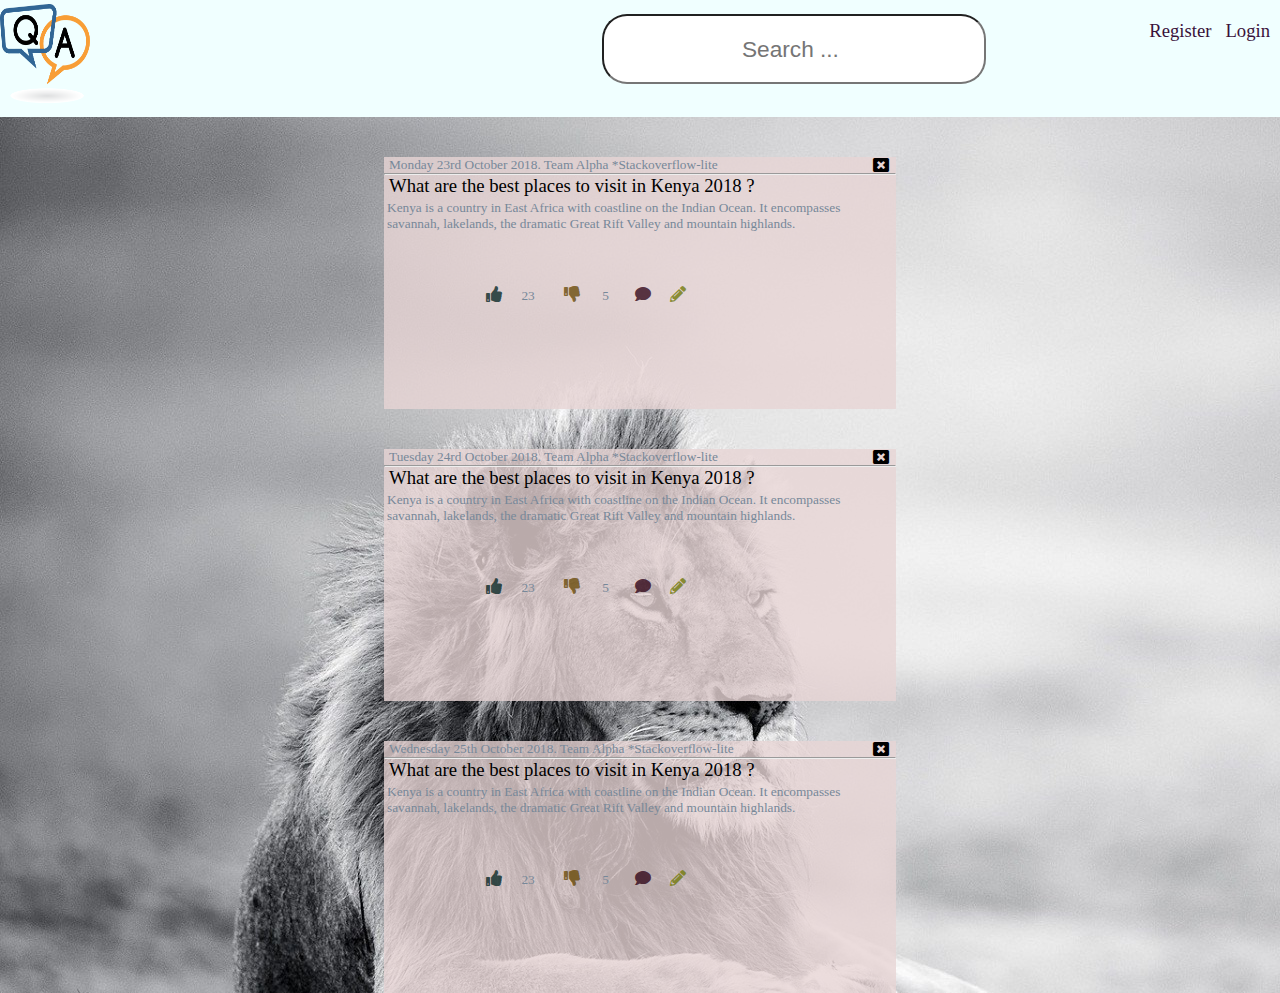
<file: app/index.html>
<html>

<head>
    <title>Stackoverflow-lite</title>
    <meta name="viewport" content="width=device-width, initial-scale=1">
    <link rel="stylesheet" type="text/css" media="screen" href="css/styles.css" />
    <link rel="stylesheet" href="css/font/css/all.css">
</head>

<body background="imgs/back.jpg">
    <div class="nav">
        <img class="logo" src="imgs/logo.png">
        <input class="search" type="text" placeholder="Search ... ">
        <ul class="links">
            <li><a href="register.html">Register</a></li>
            <li><a href="login.html">Login</a></li>
        </ul>
    </div>
    <div class="main">
        <div class="center">
            <small>Monday 23rd October 2018. Team Alpha  *Stackoverflow-lite</small>
            <i class="fa fa-window-close"></i>
            <hr>
            <h3>What are the best places to visit in Kenya 2018 ?</h3>
            <p>
                Kenya is a country in East Africa with coastline on the Indian Ocean. It encompasses savannah, lakelands, the dramatic Great Rift Valley and mountain highlands.
            </p>
            <i class="fa fa-thumbs-up"></i>
            <small class="likes">23</small>
            <i class="fa fa-thumbs-down"></i>
            <small class="dislikes">5</small>
            <i class="fa fa-comment"></i>
            <i class="fa fa-pencil-alt"></i>
        </div>
        <div>
            <div class="center">
                <small>Tuesday 24rd October 2018. Team Alpha  *Stackoverflow-lite</small>
                <i class="fa fa-window-close"></i>
                <hr>
                <h3>What are the best places to visit in Kenya 2018 ?</h3>
                <p>
                    Kenya is a country in East Africa with coastline on the Indian Ocean. It encompasses savannah, lakelands, the dramatic Great Rift Valley and mountain highlands.
                </p>
                <i class="fa fa-thumbs-up"></i>
                <small class="likes">23</small>
                <i class="fa fa-thumbs-down"></i>
                <small class="dislikes">5</small>
                <i class="fa fa-comment"></i>
                <i class="fa fa-pencil-alt"></i>
            </div>
            <div class="center">
                <small>Wednesday 25th October 2018. Team Alpha   *Stackoverflow-lite</small>
                <i class="fa fa-window-close"></i>
                <hr>
                <h3>What are the best places to visit in Kenya 2018 ?</h3>
                <p>
                    Kenya is a country in East Africa with coastline on the Indian Ocean. It encompasses savannah, lakelands, the dramatic Great Rift Valley and mountain highlands.
                </p>
                <i class="fa fa-thumbs-up"></i>
                <small class="likes">23</small>
                <i class="fa fa-thumbs-down"></i>
                <small class="dislikes">5</small>
                <i class="fa fa-comment"></i>
                <i class="fa fa-pencil-alt"></i>
            </div>
        </div>
    </div>
</body>

</html>
</file>
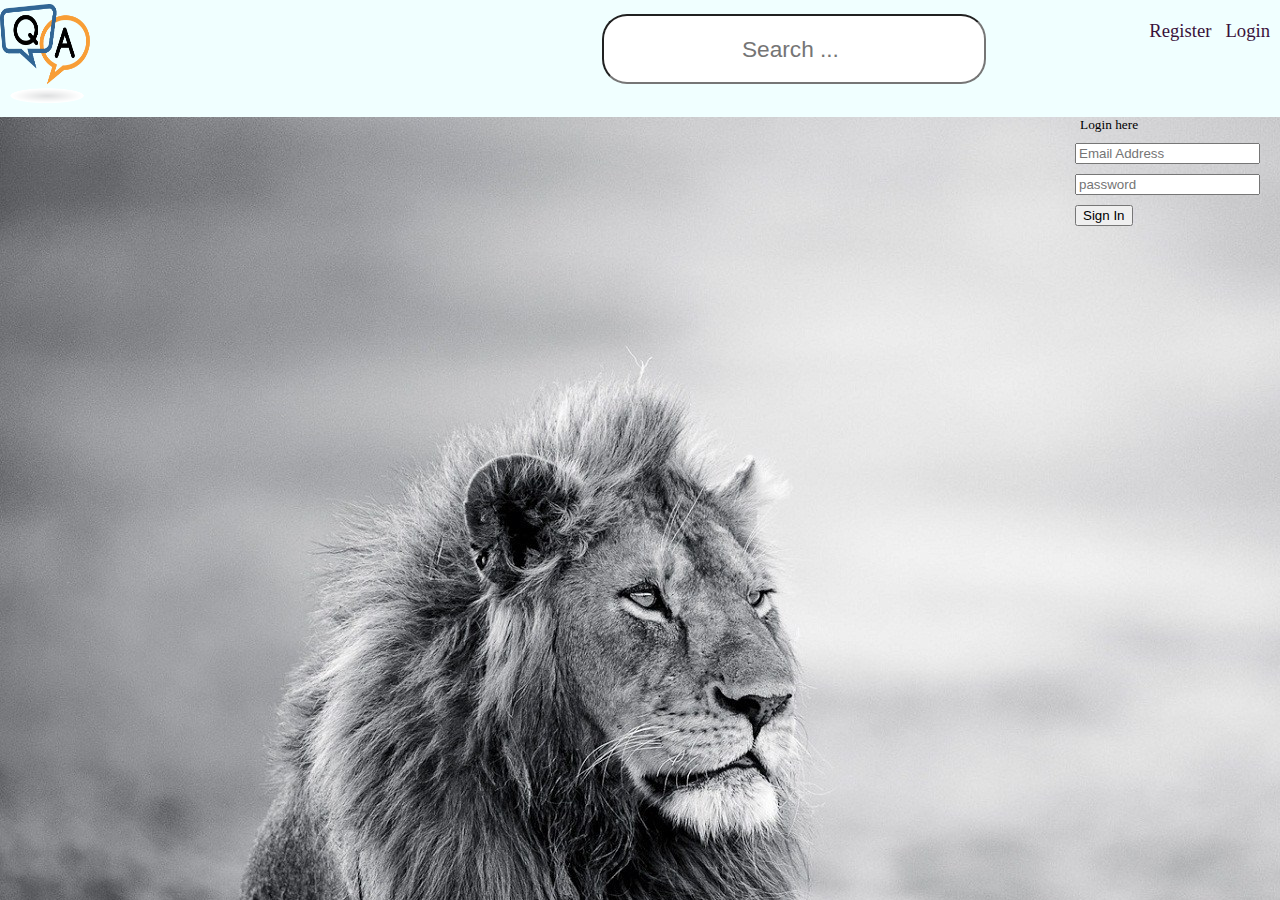
<file: app/login.html>
<html>

<head>
    <title>Stackoverflow-lite</title>
    <meta name="viewport" content="width=device-width, initial-scale=1">
    <link rel="stylesheet" type="text/css" media="screen" href="css/styles.css" />
    <link rel="stylesheet" href="css/font/css/all.css">
</head>

<body background="imgs/back.jpg">
    <div class="nav">
        <img class="logo" src="imgs/logo.png">
        <input class="search" type="text" placeholder="Search ... ">
        <ul class="links">
            <li><a href="register.html">Register</a></li>
            <li><a href="login.html">Login</a></li>
        </ul>
    </div>
    <div class="main">
        <div class="login-form">
            <small>Login here</small>
            <form>
                <div class="form-group">
                    <input name="email" , type="email" class="form-control" placeholder="Email Address" required>
                </div>
                <div class="form-group">
                    <input name="password" , type="password" class="form-control" placeholder="password" required>
                </div>
                <div class="form-group">
                    <input type="submit" class="form-control" name="login" , value="Sign In">
                </div>
            </form>
        </div>
    </div>
</body>

</html>
</file>
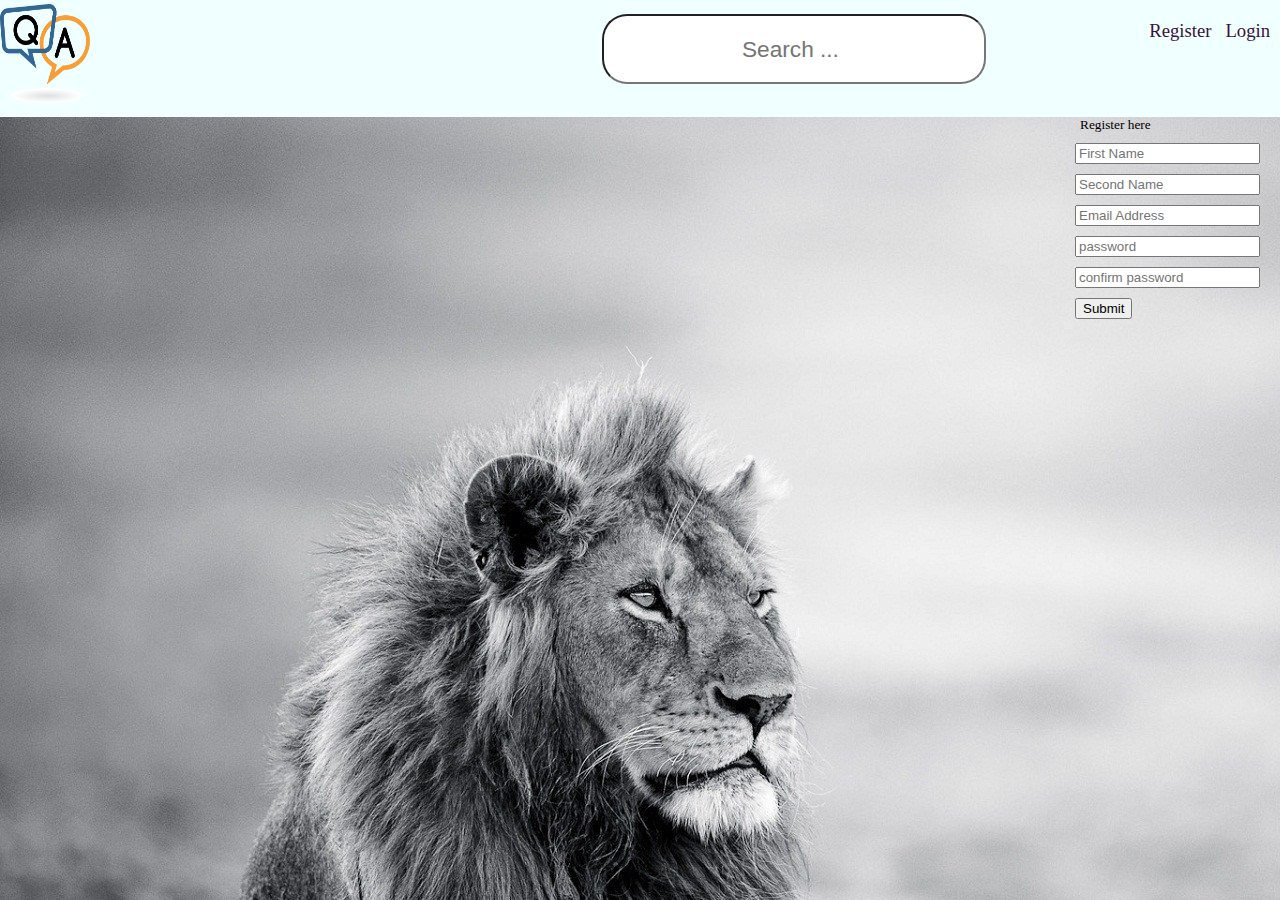
<file: app/register.html>
<html>

<head>
    <title>Stackoverflow-lite</title>
    <meta name="viewport" content="width=device-width, initial-scale=1">
    <link rel="stylesheet" type="text/css" media="screen" href="css/styles.css" />
    <link rel="stylesheet" href="css/font/css/all.css">
</head>

<body background="imgs/back.jpg">
    <div class="nav">
        <img class="logo" src="imgs/logo.png">
        <input class="search" type="text" placeholder="Search ... ">
        <ul class="links">
            <li><a href="register.html">Register</a></li>
            <li><a href="login.html">Login</a></li>
        </ul>
    </div>
    <div class="main">
        <div class="register-form">
            <small>Register here</small>
            <form>
                <div class="form-group">
                    <input name="fname" , type="text" class="form-control" , placeholder="First Name" required>
                </div>
                <div class="form-group">
                    <input name="sname" , type="text" class="form-control" , placeholder="Second Name" required>
                </div>
                <div class="form-group">
                    <input name="email" , type="email" class="form-control" placeholder="Email Address" required>
                </div>
                <div class="form-group">
                    <input name="password" , type="password" class="form-control" placeholder="password" required>
                </div>
                <div class="form-group">
                    <input name="_password" , type="password" class="form-control" placeholder="confirm password">
                </div>
                <div class="form-group">
                    <input type="submit" class="form-control" name="register" , value="Submit">
                </div>
            </form>
        </div>

    </div>
</body>

</html>
</file>
<file: app/css/styles.css>
* {
    margin: 0%
}

.links {
    float: right;
    margin-top: 20px;
}

.nav {
    background-color: azure;
    width: 100%;
    height: 13%;
}

.nav li {
    display: inline-block;
    padding-right: 10px;
}

.nav li a {
    color: rgb(57, 17, 58);
    text-decoration: none;
    text-transform: capitalize;
    text-align: center;
    font-size: 14pt;
}

.active a :hover {
    color: salmon
}

.search {
    margin-top: 14px;
    height: 60%;
    width: 30%;
    margin-left: 40%;
    border-radius: 25px;
    text-align: center;
    font-size: 17pt;
}

.btn-login {
    height: 50%;
    float: right;
    width: 10%;
    margin-top: 14px;
    border-radius: 25px;
    margin-right: 5%;
    font-size: 17pt;
}

.btn-sign {
    height: 50%;
    float: right;
    width: 10%;
    margin-top: 14px;
    border-radius: 25px;
    font-size: 17pt;
    margin-right: 2%;
}

.logo {
    float: left;
    width: 7%;
    margin-top: 4px;
    height: 85%;
}

.center {
    background: rgba(231, 213, 213, 0.8);
    margin-left: 30%;
    margin-top: 40px;
    width: 40%;
    height: 28%;
    z-index: 99999;
    opacity: 2;
}

.center h3,
small {
    margin-left: 5px;
    font-weight: 300;
}

.center small {
    color: lightslategrey
}

.center p {
    color: lightslategrey;
    font-size: 10pt;
    padding: 3px;
}

.fa-window-close {
    background: rgba(231, 213, 213, 0.8);
    float: right;
    margin-right: 7px;
}

.fa-thumbs-up {
    margin-top: 0%;
    margin-left: 20%;
    color: rgba(7, 39, 36, 0.8);
}

.fa-thumbs-down {
    margin-top: 10%;
    margin-left: 5%;
    color: rgba(105, 74, 7, 0.8);
}

.likes {
    margin-top: 10%;
    margin-left: 15px;
}

.dislikes {
    margin-top: 10%;
    margin-left: 18px;
}

.fa-comment {
    margin-left: 22px;
    color: rgba(49, 6, 24, 0.8);
}

.fa-pencil-alt {
    margin-left: 15px;
    color: rgba(113, 121, 9, 0.8);
}

.form-group {
    margin-top: 10px;
}

.register-form {
    float: right;
    margin-right: 20px;
}

.login-form {
    float: right;
    margin-right: 20px;
}
</file>
